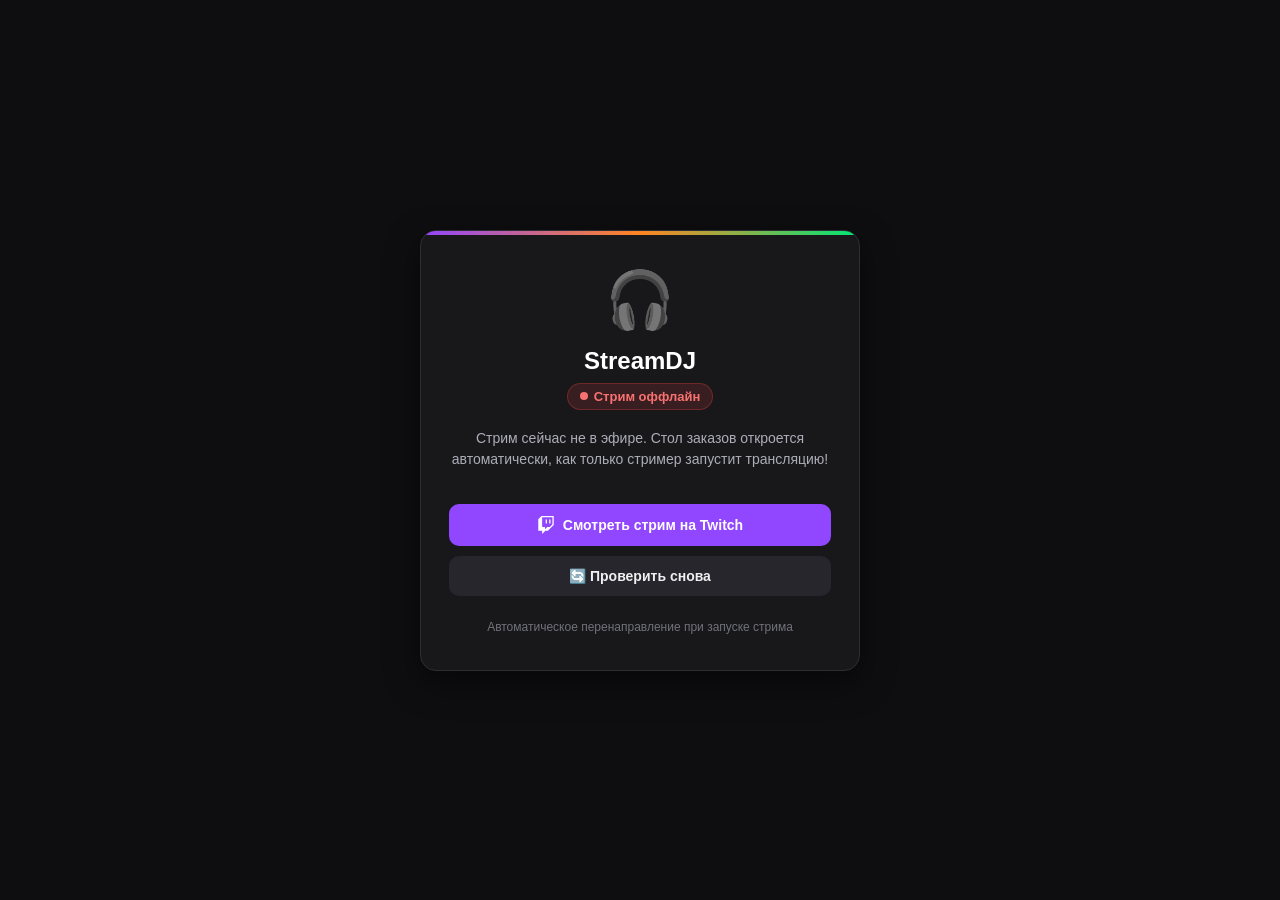
<file: dj/index.html>
<!DOCTYPE html>
<html lang="ru">
<head>
  <meta charset="UTF-8">
  <meta name="viewport" content="width=device-width, initial-scale=1.0">
  <title>StreamDJ — Заказ треков на стриме</title>
  <link rel="icon" href="data:image/svg+xml,<svg xmlns=%22http://www.w3.org/2000/svg%22 viewBox=%220 0 100 100%22><text y=%22.9em%22 font-size=%2290%22>🎵</text></svg>">
  <style>
    * {
      margin: 0;
      padding: 0;
      box-sizing: border-box;
      font-family: -apple-system, BlinkMacSystemFont, 'Segoe UI', Roboto, Helvetica, Arial, sans-serif;
    }
    body {
      background: #0e0e10;
      color: #efeff1;
      min-height: 100vh;
      display: flex;
      flex-direction: column;
      align-items: center;
      justify-content: center;
      padding: 20px;
      text-align: center;
    }
    .card {
      background: #18181b;
      border: 1px solid #2d2d35;
      border-radius: 16px;
      padding: 36px 28px;
      max-width: 440px;
      width: 100%;
      box-shadow: 0 12px 32px rgba(0, 0, 0, 0.5);
      position: relative;
      overflow: hidden;
    }
    .card::before {
      content: '';
      position: absolute;
      top: 0;
      left: 0;
      right: 0;
      height: 4px;
      background: linear-gradient(90deg, #9146ff, #ff8522, #00e676);
    }
    .dj-icon {
      font-size: 56px;
      margin-bottom: 14px;
      display: inline-block;
      animation: bounce 2s infinite ease-in-out;
    }
    @keyframes bounce {
      0%, 100% { transform: translateY(0); }
      50% { transform: translateY(-8px); }
    }
    h1 {
      font-size: 24px;
      font-weight: 700;
      margin-bottom: 8px;
      color: #fff;
    }
    .badge {
      display: inline-flex;
      align-items: center;
      gap: 6px;
      font-size: 13px;
      font-weight: 600;
      padding: 5px 12px;
      border-radius: 20px;
      margin-bottom: 18px;
    }
    .badge.offline {
      background: rgba(239, 68, 68, 0.15);
      color: #f87171;
      border: 1px solid rgba(239, 68, 68, 0.3);
    }
    .badge.connecting {
      background: rgba(145, 70, 255, 0.15);
      color: #bf94ff;
      border: 1px solid rgba(145, 70, 255, 0.3);
    }
    .badge.online {
      background: rgba(0, 230, 118, 0.15);
      color: #00e676;
      border: 1px solid rgba(0, 230, 118, 0.3);
    }
    .dot {
      width: 8px;
      height: 8px;
      border-radius: 50%;
      background: currentColor;
    }
    .dot.pulse {
      animation: pulse 1.5s infinite;
    }
    @keyframes pulse {
      0% { opacity: 0.4; transform: scale(0.9); }
      50% { opacity: 1; transform: scale(1.2); }
      100% { opacity: 0.4; transform: scale(0.9); }
    }
    .desc {
      font-size: 14px;
      color: #adadb8;
      line-height: 1.5;
      margin-bottom: 24px;
    }
    .spinner {
      width: 32px;
      height: 32px;
      border: 3px solid rgba(145, 70, 255, 0.2);
      border-top-color: #9146ff;
      border-radius: 50%;
      animation: spin 0.8s linear infinite;
      margin: 16px auto;
    }
    @keyframes spin {
      to { transform: rotate(360deg); }
    }
    .btn {
      display: inline-flex;
      align-items: center;
      justify-content: center;
      gap: 8px;
      width: 100%;
      padding: 12px 18px;
      border-radius: 10px;
      font-size: 14px;
      font-weight: 600;
      text-decoration: none;
      cursor: pointer;
      transition: all 0.2s ease;
      border: none;
      margin-top: 10px;
    }
    .btn-twitch {
      background: #9146ff;
      color: #fff;
    }
    .btn-twitch:hover {
      background: #772ce8;
    }
    .btn-retry {
      background: #26262c;
      color: #efeff1;
    }
    .btn-retry:hover {
      background: #323239;
    }
    .footer {
      margin-top: 24px;
      font-size: 12px;
      color: #71717a;
    }
  </style>
</head>
<body>
  <div class="card">
    <div class="dj-icon">🎧</div>
    <h1>StreamDJ</h1>
    
    <div id="badge" class="badge connecting">
      <span class="dot pulse"></span>
      <span id="badge-text">Проверка стрима...</span>
    </div>

    <div id="loading-spinner" class="spinner"></div>

    <p id="desc" class="desc">
      Подключаемся к активной очереди заказов...
    </p>

    <div id="actions" style="display: none;">
      <a href="https://twitch.tv/uzapax" target="_blank" class="btn btn-twitch">
        <svg width="18" height="18" viewBox="0 0 24 24" fill="currentColor">
          <path d="M11.571 4.714h1.715v5.143H11.57zm4.715 0H18v5.143h-1.714zM6 0L1.714 4.286v15.428h5.143V24l4.286-4.286h3.428L22.286 12V0zm14.571 11.143l-3.428 3.428h-3.429l-3 3v-3H6.857V1.714h13.714Z"/>
        </svg>
        Смотреть стрим на Twitch
      </a>
      <button onclick="checkStatus()" class="btn btn-retry">
        🔄 Проверить снова
      </button>
    </div>

    <div class="footer">
      Автоматическое перенаправление при запуске стрима
    </div>
  </div>

  <script>
    async function checkStatus() {
      const badge = document.getElementById('badge');
      const badgeText = document.getElementById('badge-text');
      const desc = document.getElementById('desc');
      const spinner = document.getElementById('loading-spinner');
      const actions = document.getElementById('actions');

      let data = null;

      // 1. Try instant GitHub API
      try {
        const res = await fetch('https://api.github.com/repos/Uzapax/copper-dub/contents/stream_dj_status.json', {
          headers: { 'Accept': 'application/vnd.github.v3+json' }
        });
        if (res.ok) {
          const json = await res.json();
          const decoded = decodeURIComponent(escape(atob(json.content)));
          data = JSON.parse(decoded);
        }
      } catch (e) {}

      // 2. Fallback to raw GitHub
      if (!data) {
        try {
          const res = await fetch('https://raw.githubusercontent.com/Uzapax/copper-dub/main/stream_dj_status.json?v=' + Date.now());
          if (res.ok) {
            data = await res.json();
          }
        } catch (e) {}
      }

      // 3. Evaluate state
      if (data && data.online && data.url) {
        badge.className = 'badge online';
        badgeText.innerText = 'Стрим онлайн! Перенаправление...';
        desc.innerText = 'Открываем стол заказов треков...';
        spinner.style.display = 'block';
        actions.style.display = 'none';

        const channel = data.channel || 'Uzapax_Dub';
        const targetUrl = data.url.replace(/\/+$/, '') + '/c/' + channel;
        setTimeout(() => {
          window.location.replace(targetUrl);
        }, 200);
        return;
      }

      showOffline();
    }

    function showOffline() {
      const badge = document.getElementById('badge');
      const badgeText = document.getElementById('badge-text');
      const desc = document.getElementById('desc');
      const spinner = document.getElementById('loading-spinner');
      const actions = document.getElementById('actions');

      badge.className = 'badge offline';
      badgeText.innerText = 'Стрим оффлайн';
      desc.innerText = 'Стрим сейчас не в эфире. Стол заказов откроется автоматически, как только стример запустит трансляцию!';
      spinner.style.display = 'none';
      actions.style.display = 'block';
    }

    // Initial check
    checkStatus();

    // Auto poll every 6 seconds while offline
    setInterval(checkStatus, 6000);
  </script>
</body>
</html>
</file>
